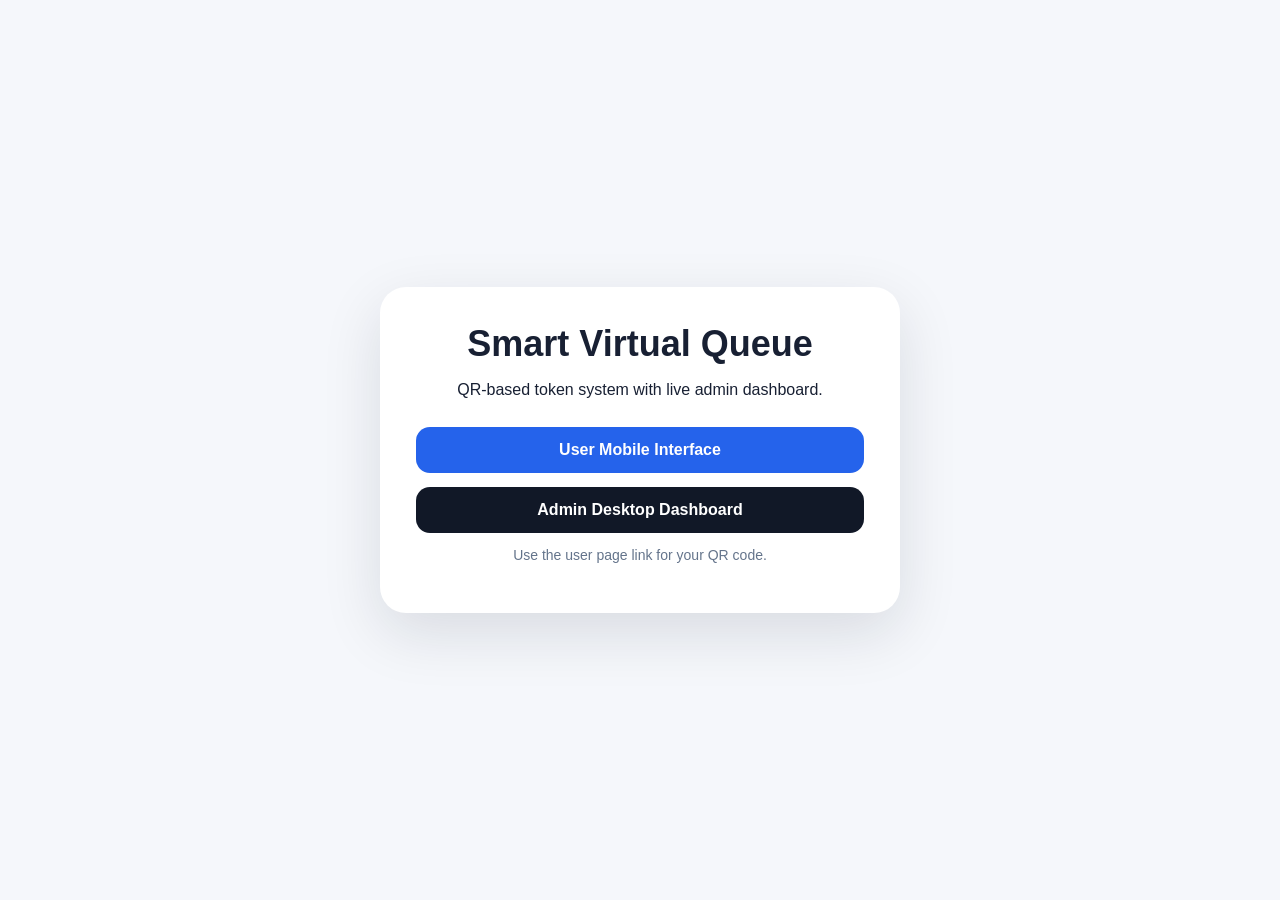
<file: virtual-queue-firebase-version/index.html>
<!DOCTYPE html>
<html lang="en">
<head>
  <meta charset="UTF-8" />
  <meta name="viewport" content="width=device-width, initial-scale=1.0" />
  <title>Smart Virtual Queue</title>
  <link rel="stylesheet" href="style.css" />
</head>
<body class="home-body">
  <main class="home-card">
    <h1>Smart Virtual Queue</h1>
    <p>QR-based token system with live admin dashboard.</p>
    <div class="home-buttons">
      <a href="user.html" class="btn primary">User Mobile Interface</a>
      <a href="admin.html" class="btn secondary">Admin Desktop Dashboard</a>
    </div>
    <p class="note">Use the user page link for your QR code.</p>
  </main>
</body>
</html>
</file>
<file: virtual-queue-firebase-version/style.css>
* { box-sizing: border-box; }
body { margin: 0; font-family: Arial, sans-serif; background: #f5f7fb; color: #182033; }
a { text-decoration: none; }
.btn { border: none; border-radius: 14px; padding: 14px 20px; font-weight: 700; cursor: pointer; display: inline-block; text-align: center; }
.primary { background: #2563eb; color: white; }
.secondary { background: #111827; color: white; }
.light { background: #e5e7eb; color: #111827; }
.warning { background: #f59e0b; color: white; }
.danger { background: #dc2626; color: white; }
.full { width: 100%; margin-top: 12px; }
.home-body { min-height: 100vh; display: grid; place-items: center; padding: 20px; }
.home-card { max-width: 520px; width: 100%; background: white; border-radius: 26px; padding: 36px; box-shadow: 0 20px 60px rgba(15, 23, 42, .12); text-align: center; }
.home-card h1 { margin: 0 0 10px; font-size: 36px; }
.home-buttons { display: grid; gap: 14px; margin-top: 28px; }
.note, .small-note { color: #64748b; font-size: 14px; }
.mobile-body { min-height: 100vh; background: linear-gradient(160deg, #dbeafe, #f8fafc); display: grid; place-items: center; padding: 18px; }
.mobile-shell { width: 100%; max-width: 410px; background: white; border-radius: 32px; padding: 22px; box-shadow: 0 24px 70px rgba(37,99,235,.18); }
.app-header h1 { margin: 0; font-size: 30px; }
.app-header p { color: #64748b; }
.token-card { background: #2563eb; color: white; border-radius: 28px; padding: 28px; text-align: center; margin: 24px 0; }
.token-card .label { opacity: .85; margin: 0; }
.token-card h2 { font-size: 66px; margin: 8px 0; }
.live-card { display: grid; grid-template-columns: 1fr 1fr; gap: 12px; margin-bottom: 18px; }
.live-card div { background: #f1f5f9; border-radius: 18px; padding: 16px; }
.live-card span { display: block; color: #64748b; font-size: 13px; }
.live-card strong { font-size: 26px; }
.admin-body { display: flex; min-height: 100vh; }
.sidebar { width: 250px; background: #111827; color: white; padding: 28px; }
.sidebar h2 { margin: 0; }
.sidebar p { color: #9ca3af; }
.sidebar a { display: block; color: white; padding: 12px 0; }
.dashboard { flex: 1; padding: 30px; }
.dash-header { display: flex; justify-content: space-between; align-items: center; gap: 20px; }
.dash-header h1 { margin: 0; }
.dash-header p { color: #64748b; }
.stats-grid { display: grid; grid-template-columns: repeat(4, minmax(160px, 1fr)); gap: 18px; margin: 28px 0; }
.stat-card { background: white; border-radius: 22px; padding: 24px; box-shadow: 0 10px 35px rgba(15,23,42,.08); }
.stat-card span { color: #64748b; }
.stat-card strong { display: block; font-size: 42px; margin-top: 8px; }
.control-panel { background: white; border-radius: 22px; padding: 22px; display: flex; gap: 14px; margin-bottom: 24px; box-shadow: 0 10px 35px rgba(15,23,42,.08); }
.queue-section { background: white; border-radius: 22px; padding: 24px; box-shadow: 0 10px 35px rgba(15,23,42,.08); }
table { width: 100%; border-collapse: collapse; }
th, td { text-align: left; padding: 14px; border-bottom: 1px solid #e5e7eb; }
th { color: #64748b; }
.badge { background: #dbeafe; color: #1d4ed8; padding: 6px 12px; border-radius: 999px; font-weight: 700; font-size: 12px; }
.empty { text-align: center; color: #64748b; }
@media (max-width: 900px) {
  .admin-body { display: block; }
  .sidebar { width: 100%; }
  .stats-grid { grid-template-columns: 1fr 1fr; }
  .dash-header, .control-panel { flex-direction: column; align-items: stretch; }
}
</file>
